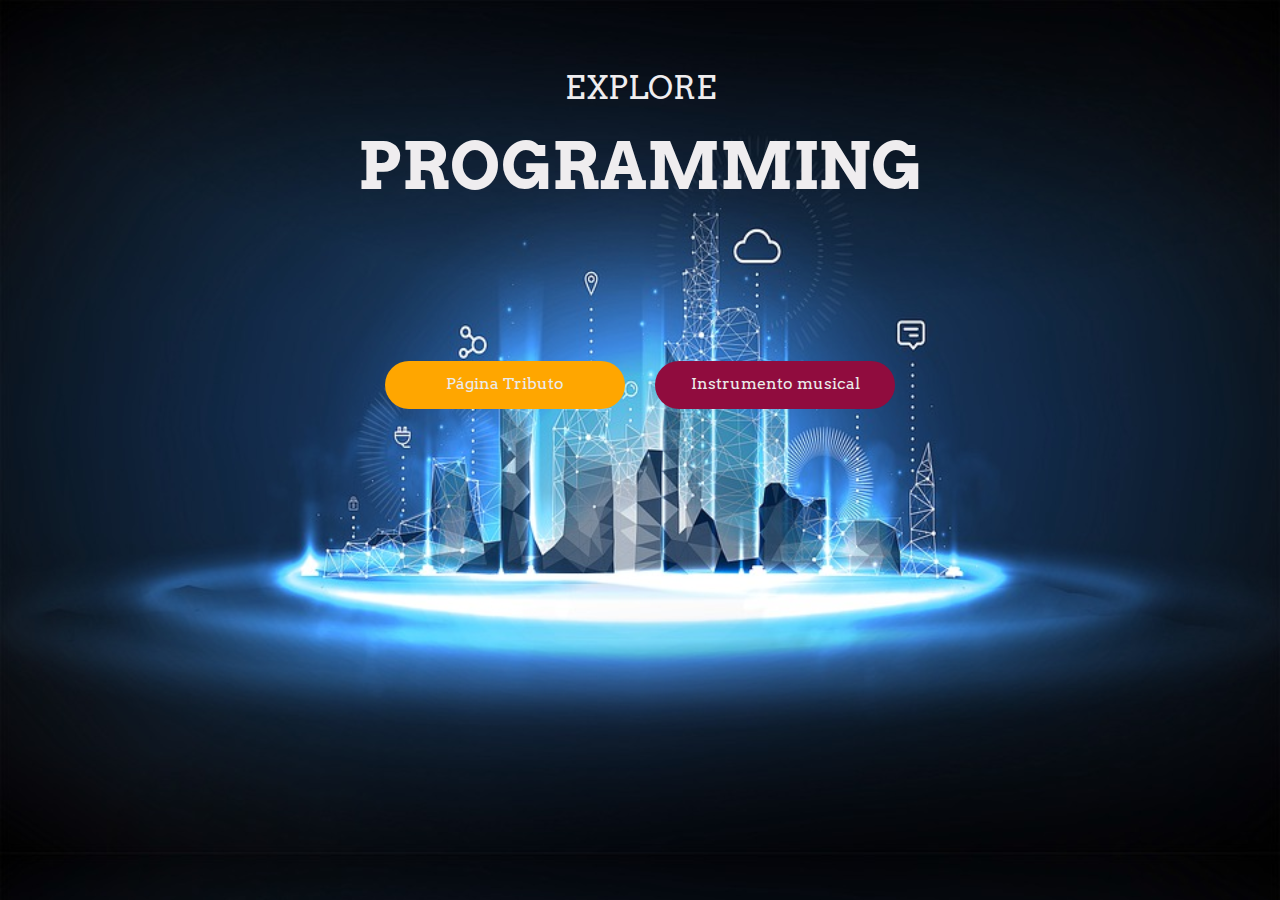
<file: index.html>
<!DOCTYPE html>
<html lang="en">
<head>
    <meta charset="UTF-8">
    <meta http-equiv="X-UA-Compatible" content="IE=edge">
    <meta name="viewport" content="width=device-width, initial-scale=1.0">
    <title>I'm Tecnolochica</title>
    <link rel="stylesheet" href="style.css">
    <link rel="stylesheet" href="https://cdn.jsdelivr.net/npm/bootstrap@4.0.0/dist/css/bootstrap.min.css" integrity="sha384-Gn5384xqQ1aoWXA+058RXPxPg6fy4IWvTNh0E263XmFcJlSAwiGgFAW/dAiS6JXm" crossorigin="anonymous">
    <style>
        @import url('https://fonts.googleapis.com/css2?family=Arvo:wght@400;700&display=swap');
    </style>
</head>
<body>
    <p id="subtitulo">EXPLORE</p>
    <h1 id="titulo">PROGRAMMING</h1>
        <div class="cont-btn">
            <a class="btn" href="./Pagina_tributo/index.html" role="button">Página Tributo</a>
            <a class="btn btndos" href="./Practica-DOM/index.html" role="button">Instrumento musical</a>
        </div>
</body>
</html>
</file>
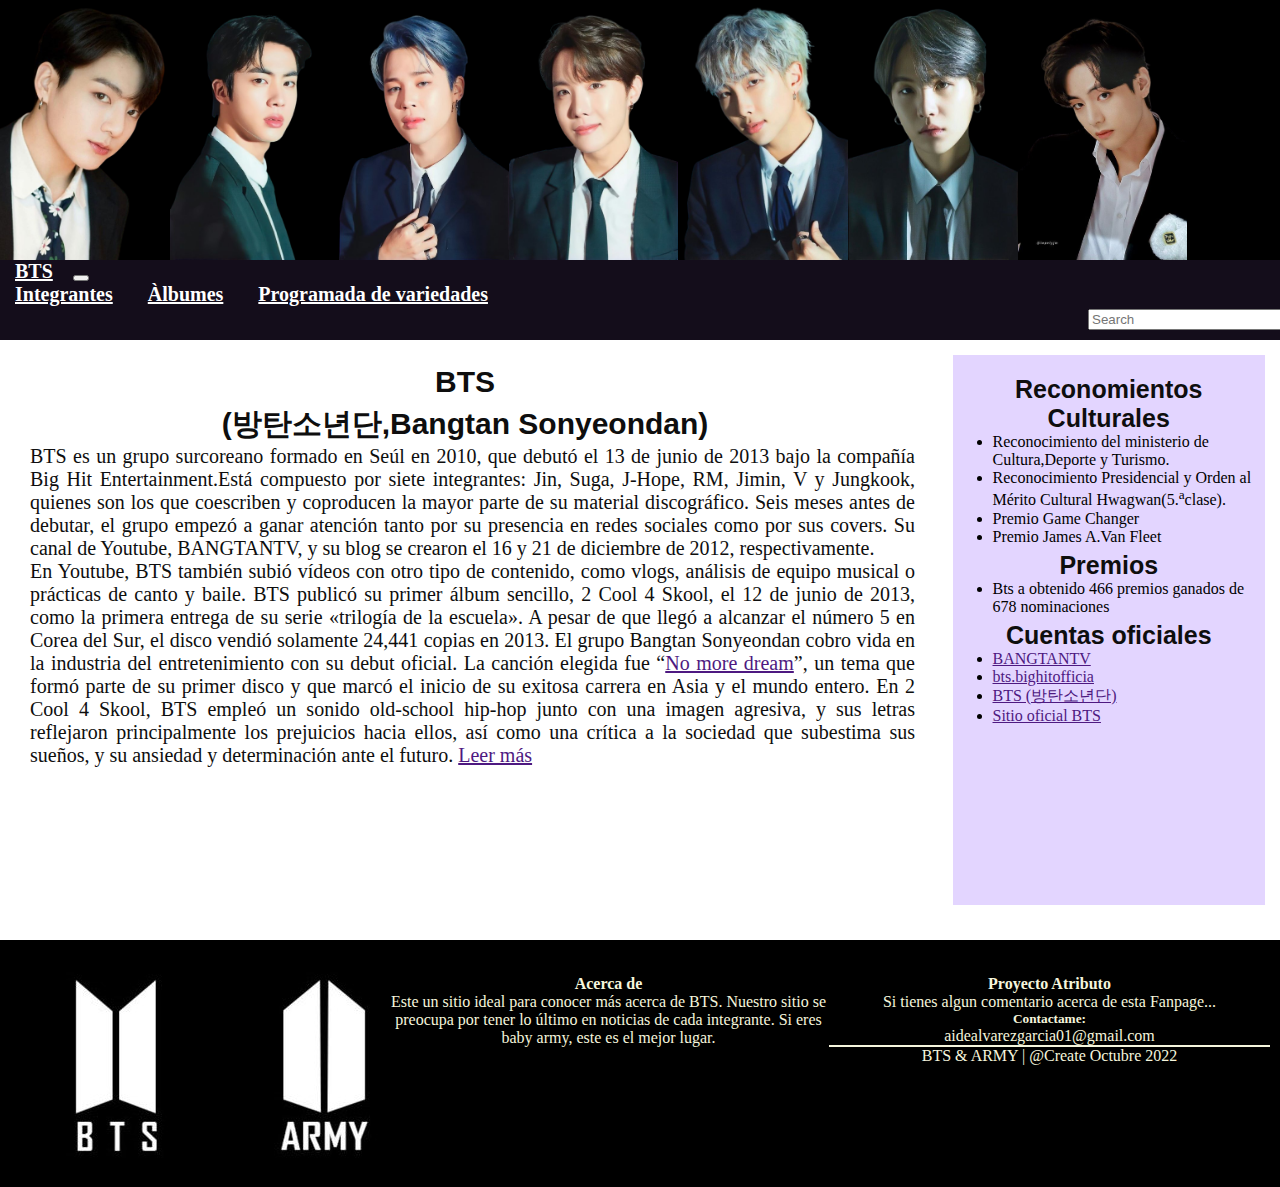
<file: Pagina_tributo/index.html>
<!DOCTYPE html>
<html lang="en">
<head>
    <meta charset="UTF-8">
    <meta http-equiv="X-UA-Compatible" content="IE=edge">
    <meta name="viewport" content="width=device-width, initial-scale=1.0">
    <link rel="stylesheet" href="style.css">
    <link rel="shortcut icon" href="favicon.ico" type="image/x-icon">
    <title>BTS</title>
    <link rel="stylesheet" href="https://cdn.jsdelivr.net/npm/bootstrap@4.6.2/dist/css/bootstrap.min.css" integrity="sha384-xOolHFLEh07PJGoPkLv1IbcEPTNtaed2xpHsD9ESMhqIYd0nLMwNLD69Npy4HI+N" crossorigin="anonymous">
</head>
<body>
  <div class="nav-img">
    <img src="./img/img-nav-jk.png" alt="Photo-JK">
    <img src="./img/img-nav-jin.png" alt="Photo-JIN">
    <img src="./img/img-nav-jimin.png" alt="Photo-JIMIN">
    <img src="./img/img-nav-jhope.png" alt="Photo-JHOPE">
    <img src="./img/img-nav-rm.png" alt="Photo-RM">
    <img src="./img/img-nav-suga.png" alt="Photo-SUGA">
    <img src="./img/img-nav-tae.png" alt="Photo-V">
  </div>
  <nav class="navbar navbar-expand-lg">
    <a class="navbar-brand" href="./index.html">BTS</a>
    <button class="navbar-toggler" type="button" data-toggle="collapse" data-target="#navbarNavAltMarkup" aria-controls="navbarNavAltMarkup" aria-expanded="false" aria-label="Toggle navigation">
      <span class="navbar-toggler-icon"></span>
    </button>
    <div class="collapse navbar-collapse" id="navbarNavAltMarkup">
      <div class="navbar-nav">
        <a class="nav-link" href="./pages/integrantes.html">Integrantes</a>
        <a class="nav-link" href="./pages/albumes.html">Àlbumes</a>
        <a class="nav-link" href="#">Programada de variedades</a>
      </div>
      <div>
        <form class="form-inline ">
          <input class="form-control" style="width: 550px;"  type="search" placeholder="Search" aria-label="Search">
        </form>
      </div>
    </div>
  </nav>
  <div class="principal">
    <div style="float:left; width:72%"; >
    <h1>BTS</h1>
    <h2>(방탄소년단,Bangtan Sonyeondan)</h2>
    <p class="texto-principal">
      BTS es un grupo surcoreano formado en Seúl en 2010, que debutó el 13 de junio de 2013 bajo la compañía Big Hit Entertainment.​Está compuesto por siete integrantes: Jin, Suga, J-Hope, RM, Jimin, V y Jungkook, quienes son los que coescriben y coproducen la mayor parte de su material discográfico.
      Seis meses antes de debutar, el grupo empezó a ganar atención tanto por su presencia en redes sociales como por sus covers.
      Su canal de Youtube, BANGTANTV, y su blog se crearon el 16 y 21 de diciembre de 2012, respectivamente.
    </p>
    <p class="texto-principal">
      En Youtube, BTS también subió vídeos con otro tipo de contenido, como vlogs, análisis de equipo musical o prácticas de canto y baile.
      BTS publicó su primer álbum sencillo, 2 Cool 4 Skool, el 12 de junio de 2013, como la primera entrega de su serie «trilogía de la escuela». A pesar de que llegó a alcanzar el número 5 en Corea del Sur,
      el disco vendió solamente 24,441 copias en 2013. El grupo Bangtan Sonyeondan cobro vida en la industria del entretenimiento con su debut oficial. La canción elegida fue “<a class="links" href="https://youtu.be/rBG5L7UsUxA">No more dream</a>”, un tema que formó parte de su primer disco y que marcó el inicio de su exitosa carrera en Asia y el mundo entero.
      En 2 Cool 4 Skool, BTS empleó un sonido old-school hip-hop junto con una imagen agresiva,​ y sus letras reflejaron principalmente los prejuicios hacia ellos, así como una crítica a la sociedad que subestima sus sueños, y su ansiedad y determinación ante el futuro.
      <a class="links" href="https://es.wikipedia.org/wiki/BTS">Leer más</a>
    </p>
    </div>
    <div class="premios">
      <h2>Reconomientos Culturales</h2>
      <ul>
        <li>Reconocimiento del ministerio de Cultura,Deporte y Turismo.</li>
        <li>Reconocimiento Presidencial y Orden al Mérito Cultural Hwagwan(5.<sup>a</sup>clase).</li>
        <li>Premio Game Changer</li>
        <li>Premio James A.Van Fleet</li>
      </ul>
      <h2>Premios</h2>
      <ul>
        <li>Bts a obtenido 466 premios ganados de 678 nominaciones</li>
      </ul>
      <h2>Cuentas oficiales</h2>
      <ul>
        <li><a class="links" href="https://www.youtube.com/user/BANGTANTV">BANGTANTV</a></li>
        <li><a class="links" href="https://www.instagram.com/bts.bighitofficial/">bts.bighitofficia</a></li>
        <li><a class="links" href="https://www.facebook.com/bangtan.official">BTS (방탄소년단)</a></li>
        <li><a class="links" href="https://ibighit.com/bts/kor/">Sitio oficial BTS</a></li>
      </ul>
    </div>
  </div>
  <div class="footer">
    <div style="width: 30%;">
      <img src="img/img-footer-logo.jpg" alt="BTS&ARMY">
    </div>
    <div style="width: 35%;">
      <h4>Acerca de</h4>
      <p>Este un sitio ideal para conocer más acerca de BTS. Nuestro sitio se preocupa por tener lo último en noticias de cada integrante.
        Si eres baby army, este es el mejor lugar.</p>
    </div>
    <div style="width: 35%;">
      <h4>Proyecto Atributo</h4>
      <p>Si tienes algun comentario acerca de esta Fanpage...</p>
      <h5>Contactame:</h5> 
      <p>aidealvarezgarcia01@gmail.com</p>
      <hr style="height:2px;border-width:0;color:#f5f5dc;background-color:#f5f5dc">
      <p>BTS & ARMY | @Create Octubre 2022</p>
    </div>
  </div>
  </div>
</body>
</html>
</file>
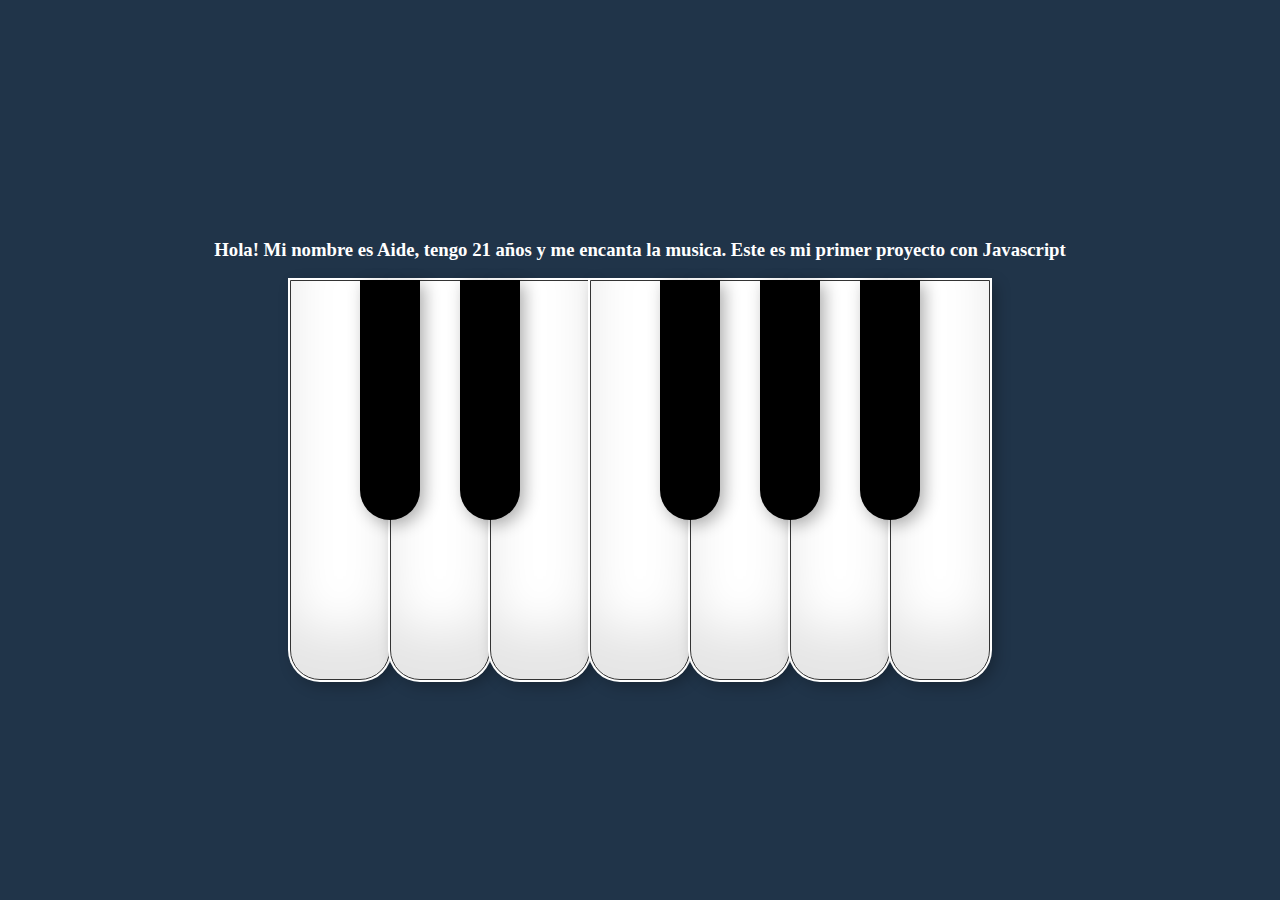
<file: Practica-DOM/index.html>
<!DOCTYPE html>
<html lang="en">
  <head>
    <meta charset="UTF-8" />
    <meta http-equiv="X-UA-Compatible" content="IE=edge" />
    <meta name="viewport" content="width=device-width, initial-scale=1.0" />
    <link rel="stylesheet" href="styles.css" />
    <script src="main.js" defer></script>  
    <title>Instrumento Musical</title>
  </head>
  <body>
    <div>
      <h3 class="text">
        Hola! Mi nombre es <span id="name"></span>, tengo
        <span id="age"></span> años y <span id="likesMusic"></span>. Este es mi
        primer proyecto con Javascript
      </h3>
    </div>
    <div class="piano">
      <div data-note="C" class="key white"></div>
      <div data-note="Db" class="key black"></div>
      <div data-note="D" class="key white"></div>
      <div data-note="Eb" class="key black"></div>
      <div data-note="E" class="key white"></div>
      <div data-note="F" class="key white"></div>
      <div data-note="Gb" class="key black"></div>
      <div data-note="G" class="key white"></div>
      <div data-note="Ab" class="key black"></div>
      <div data-note="A" class="key white"></div>
      <div data-note="Bb" class="key black"></div>
      <div data-note="B" class="key white"></div>
    </div>

    <audio id="C" src="notes/C.mp3"></audio>
    <audio id="Db" src="notes/Db.mp3"></audio>
    <audio id="D" src="notes/D.mp3"></audio>
    <audio id="Eb" src="notes/Eb.mp3"></audio>
    <audio id="E" src="notes/E.mp3"></audio>
    <audio id="F" src="notes/F.mp3"></audio>
    <audio id="Gb" src="notes/Gb.mp3"></audio>
    <audio id="G" src="notes/G.mp3"></audio>
    <audio id="Ab" src="notes/Ab.mp3"></audio>
    <audio id="A" src="notes/A.mp3"></audio>
    <audio id="Bb" src="notes/Bb.mp3"></audio>
    <audio id="B" src="notes/B.mp3"></audio>
  </body>
</html>
</file>
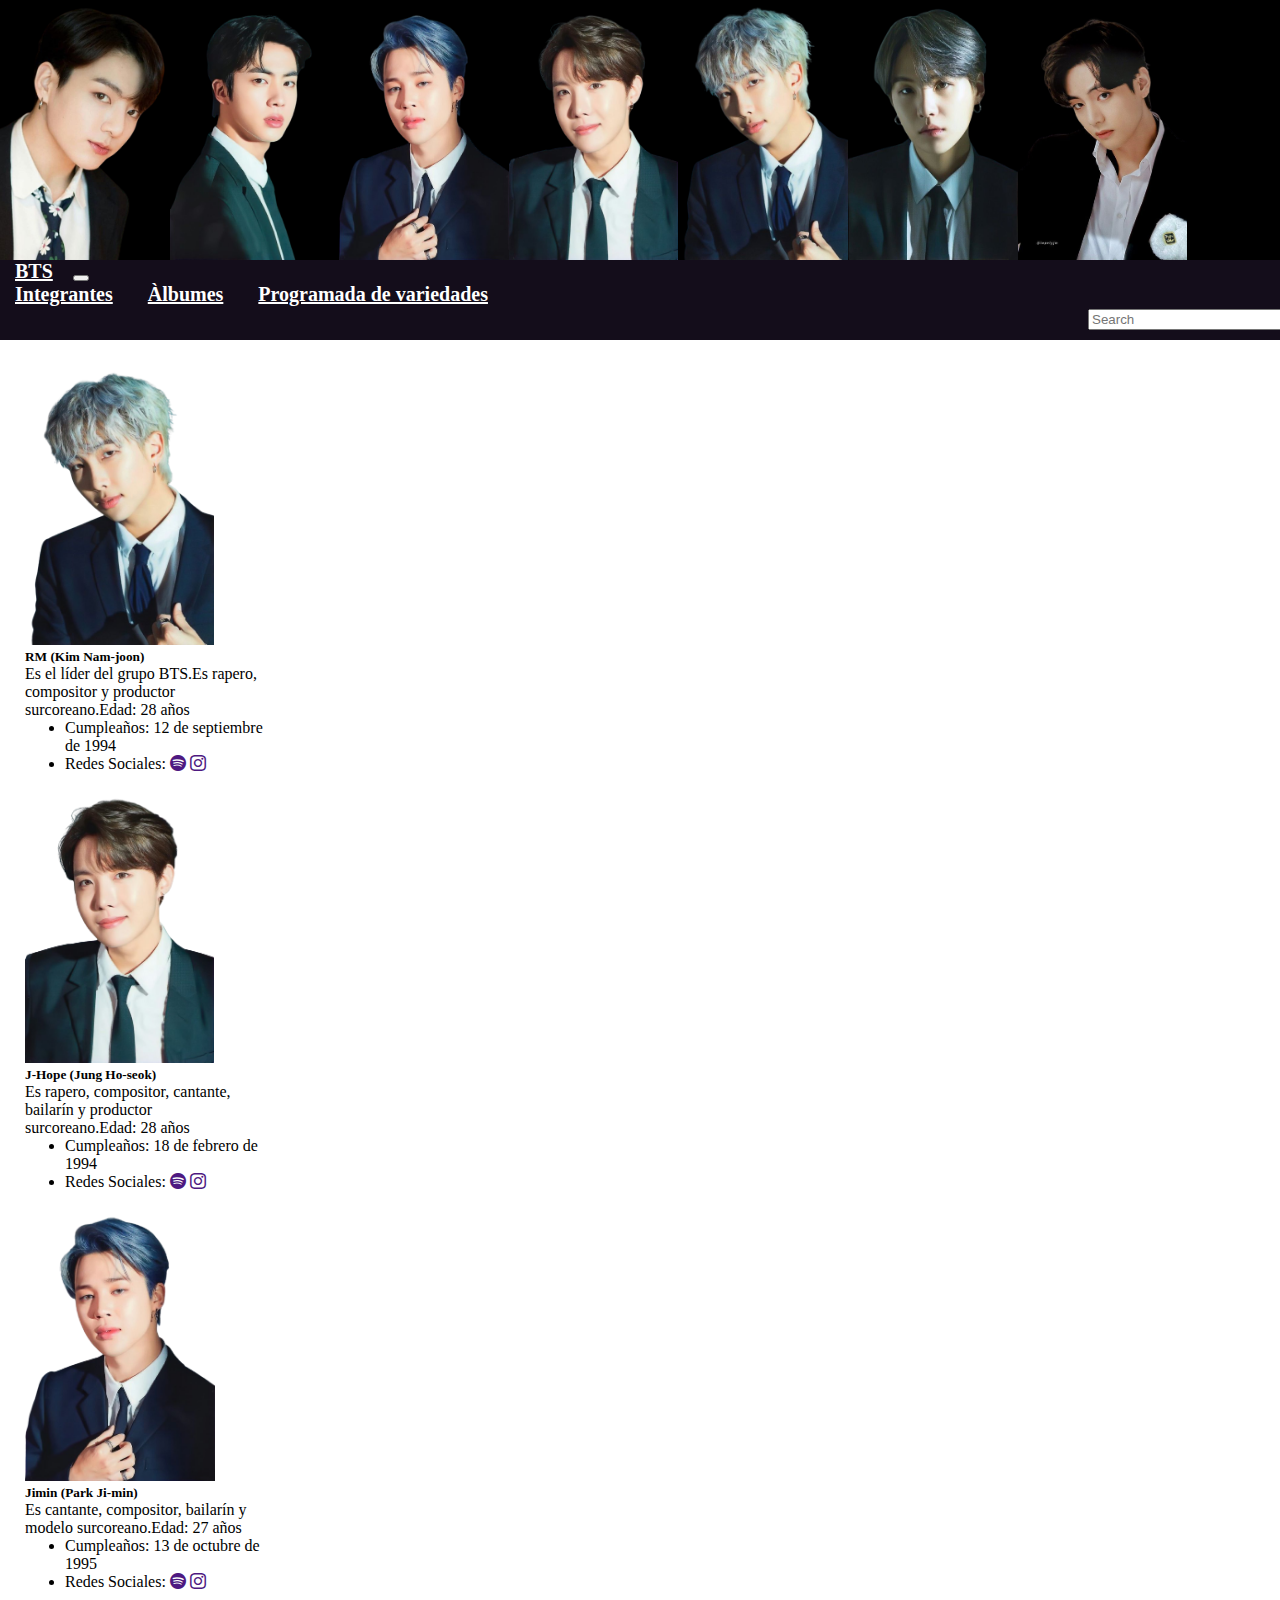
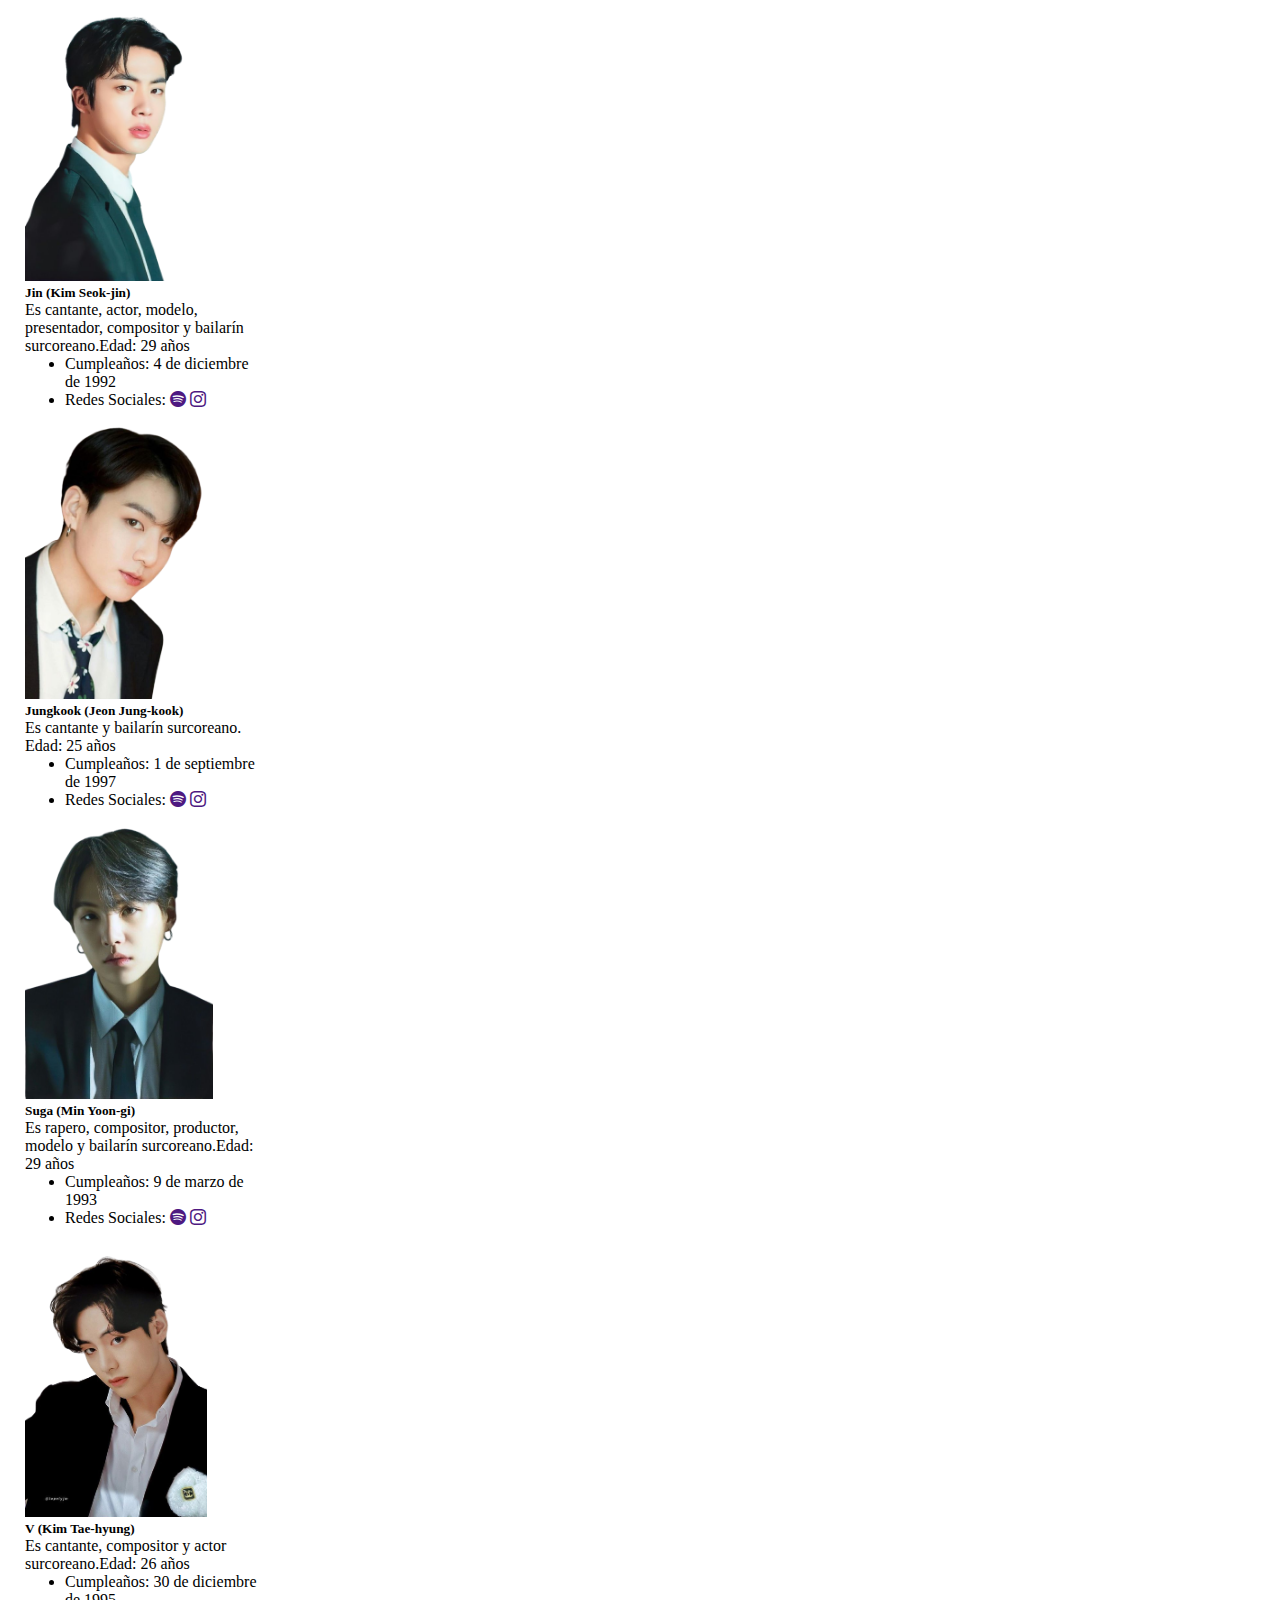
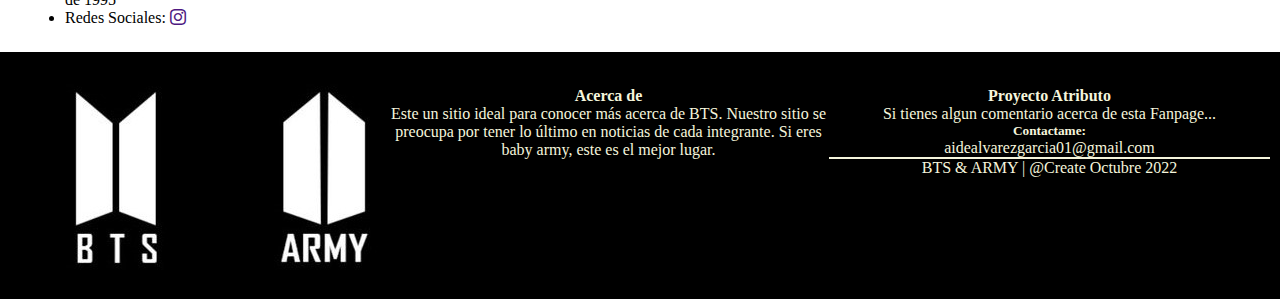
<file: Pagina_tributo/pages/integrantes.html>
<!DOCTYPE html>
<html lang="en">
<head>
    <meta charset="UTF-8">
    <meta http-equiv="X-UA-Compatible" content="IE=edge">
    <meta name="viewport" content="width=device-width, initial-scale=1.0">
    <link rel="stylesheet" href="page-style.css">
    <link rel="shortcut icon" href="../favicon.ico" type="image/x-icon">
    <title>BTS</title>
    <link rel="stylesheet" href="https://cdn.jsdelivr.net/npm/bootstrap-icons@1.9.1/font/bootstrap-icons.css">
    <link rel="stylesheet" href="https://cdn.jsdelivr.net/npm/bootstrap@4.6.2/dist/css/bootstrap.min.css" integrity="sha384-xOolHFLEh07PJGoPkLv1IbcEPTNtaed2xpHsD9ESMhqIYd0nLMwNLD69Npy4HI+N" crossorigin="anonymous">
</head>
<body>
  <div class="nav-img">
    <img src="../img/img-nav-jk.png" alt="Photo-JK">
    <img src="../img/img-nav-jin.png" alt="Photo-JIN">
    <img src="../img/img-nav-jimin.png" alt="Photo-JIMIN">
    <img src="../img/img-nav-jhope.png" alt="Photo-JHOPE">
    <img src="../img/img-nav-rm.png" alt="Photo-RM">
    <img src="../img/img-nav-suga.png" alt="Photo-SUGA">
    <img src="../img/img-nav-tae.png" alt="Photo-V">
  </div>
  <nav class="navbar navbar-expand-lg">
    <a class="navbar-brand" href="../index.html">BTS</a>
    <button class="navbar-toggler" type="button" data-toggle="collapse" data-target="#navbarNavAltMarkup" aria-controls="navbarNavAltMarkup" aria-expanded="false" aria-label="Toggle navigation">
      <span class="navbar-toggler-icon"></span>
    </button>
    <div class="collapse navbar-collapse" id="navbarNavAltMarkup">
      <div class="navbar-nav">
        <a class="nav-link" href="./integrantes.html">Integrantes</a>
        <a class="nav-link" href="../pages/albumes.html">Àlbumes</a>
        <a class="nav-link" href="#">Programada de variedades</a>
      </div>
      <div>
        <form class="form-inline" >
          <input class="form-control" style="width: 550px;" type="search" placeholder="Search" aria-label="Search">
        </form>
      </div>
    </div>
  </nav>
  <div class="card-integrantes">
    <div class="row">
        <div class="col">
            <div class="card" style="width: 15rem;">
            <img class="card-img-top" src="../img/img-nav-rm.png" alt="Card image cap">
            <div class="card-body">
              <h5 class="card-title">RM (Kim Nam-joon)</h5>
              <p class="card-text"> Es el líder del grupo BTS.Es rapero, compositor y productor surcoreano.Edad: 28 años</p>
            </div>
            <ul class="list-group list-group-flush">
              <li class="list-group-item"> Cumpleaños: 12 de septiembre de 1994</li>
              <li class="list-group-item">Redes Sociales: 
               <a class="links" href="https://open.spotify.com/artist/2auC28zjQyVTsiZKNgPRGs?si=ktGJxmP4Qy-Xc7cDTxYRsA"><i class="bi bi-spotify"></i></a>
               <a class="links" href="https://www.instagram.com/rkive/"><i class="bi bi-instagram"></i></a>
              </li>
            </ul>
          </div>
        </div>
        <div class="col">
            <div class="card" style="width: 15rem;">
                <img class="card-img-top" src="../img/img-nav-jhope.png" alt="Card image cap">
                <div class="card-body">
                  <h5 class="card-title">J-Hope (Jung Ho-seok)</h5>
                  <p class="card-text"> Es rapero, compositor, cantante, bailarín y productor surcoreano.Edad: 28 años</p>
                </div>
                <ul class="list-group list-group-flush">
                  <li class="list-group-item"> Cumpleaños: 18 de febrero de 1994 </li>
                  <li class="list-group-item">Redes Sociales: 
                   <a class="links" href="https://open.spotify.com/artist/0b1sIQumIAsNbqAoIClSpy?autoplay=true"><i class="bi bi-spotify"></i></a>
                   <a class="links" href="https://www.instagram.com/uarmyhope/"><i class="bi bi-instagram"></i></a>
                  </li>
                </ul>
              </div>
        </div>
        <div class="col">
            <div class="card" style="width: 15rem;">
                <img class="card-img-top" src="../img/img-nav-jimin.png" alt="Card image cap">
                <div class="card-body">
                  <h5 class="card-title">Jimin (Park Ji-min)</h5>
                  <p class="card-text">Es cantante, compositor, bailarín y modelo surcoreano.Edad: 27 años</p>
                </div>
                <ul class="list-group list-group-flush">
                  <li class="list-group-item"> Cumpleaños:  13 de octubre de 1995</li>
                  <li class="list-group-item">Redes Sociales: 
                   <a class="links" href="https://open.spotify.com/artist/1oSPZhvZMIrWW5I41kPkkY?autoplay=true"><i class="bi bi-spotify"></i></a>
                   <a class="links" href="https://www.instagram.com/j.m/"><i class="bi bi-instagram"></i></a>
                  </li>
                </ul>
              </div>
        </div>
        <div class="col">
            <div class="card" style="width: 15rem;">
                <img class="card-img-top" src="../img/img-nav-jin.png" alt="Card image cap">
                <div class="card-body">
                  <h5 class="card-title">Jin (Kim Seok-jin)</h5>
                  <p class="card-text">Es cantante, actor, modelo, presentador, compositor y bailarín surcoreano.Edad: 29 años</p>
                </div>
                <ul class="list-group list-group-flush">
                  <li class="list-group-item"> Cumpleaños: 4 de diciembre de 1992 </li>
                  <li class="list-group-item">Redes Sociales: 
                   <a class="links" href="https://open.spotify.com/artist/5vV3bFXnN6D6N3Nj4xRvaV?autoplay=true"><i class="bi bi-spotify"></i></a>
                   <a class="links" href="https://www.instagram.com/jin/"><i class="bi bi-instagram"></i></a>
                  </li>
                </ul>
              </div>
        </div>
      </div>
      <div class="row">
        <div class="col">
            <div class="card" style="width: 15rem;">
                <img class="card-img-top" src="../img/img-nav-jk.png" alt="Card image cap">
                <div class="card-body">
                  <h5 class="card-title">Jungkook (Jeon Jung-kook)</h5>
                  <p class="card-text"> Es cantante y bailarín surcoreano. Edad: 25 años</p>
                </div>
                <ul class="list-group list-group-flush">
                  <li class="list-group-item"> Cumpleaños: 1 de septiembre de 1997</li>
                  <li class="list-group-item">Redes Sociales: 
                   <a class="links" href="https://open.spotify.com/artist/6HaGTQPmzraVmaVxvz6EUc?autoplay=true"><i class="bi bi-spotify"></i></a>
                   <a class="links" href="https://www.instagram.com/jungkook.97/"><i class="bi bi-instagram"></i></a>
                  </li>
                </ul>
              </div>
        </div>
        <div class="col">
            <div class="card" style="width: 15rem;">
                <img class="card-img-top" src="../img/img-nav-suga.png" alt="Card image cap">
                <div class="card-body">
                  <h5 class="card-title">Suga (Min Yoon-gi)</h5>
                  <p class="card-text"> Es rapero, compositor, productor, modelo y bailarín surcoreano.Edad: 29 años</p>
                </div>
                <ul class="list-group list-group-flush">
                  <li class="list-group-item"> Cumpleaños:  9 de marzo de 1993</li>
                  <li class="list-group-item">Redes Sociales: 
                   <a class="links" href="https://open.spotify.com/artist/0ebNdVaOfp6N0oZ1guIxM8?autoplay=true"><i class="bi bi-spotify"></i></a>
                   <a class="links" href="https://www.instagram.com/agustd/"><i class="bi bi-instagram"></i></a>
                  </li>
                </ul>
              </div>
        </div>
        <div class="col">
            <div class="card" style="width: 15rem;">
                <img class="card-img-top" src="../img/img-nav-tae.png" alt="Card image cap">
                <div class="card-body">
                  <h5 class="card-title">V (Kim Tae-hyung)</h5>
                  <p class="card-text">Es cantante, compositor y actor surcoreano.Edad: 26 años</p>
                </div>
                <ul class="list-group list-group-flush">
                  <li class="list-group-item"> Cumpleaños: 30 de diciembre de 1995</li>
                  <li class="list-group-item">Redes Sociales: 
                   <a class="links" href="https://www.instagram.com/thv/"><i class="bi bi-instagram"></i></a>
                  </li>
                </ul>
              </div>
        </div>
        <div class="col"></div>
      </div>
  </div>
  <div class="footer">
    <div style="width: 30%;">
      <img src="../img/img-footer-logo.jpg" alt="BTS&ARMY">
    </div>
    <div style="width: 35%;">
      <h4>Acerca de</h4>
      <p>Este un sitio ideal para conocer más acerca de BTS. Nuestro sitio se preocupa por tener lo último en noticias de cada integrante.
        Si eres baby army, este es el mejor lugar.</p>
    </div>
    <div style="width: 35%;">
      <h4>Proyecto Atributo</h4>
      <p>Si tienes algun comentario acerca de esta Fanpage...</p>
      <h5>Contactame:</h5> 
      <p>aidealvarezgarcia01@gmail.com</p>
      <hr style="height:2px;border-width:0;color:#f5f5dc;background-color:#f5f5dc">
      <p>BTS & ARMY | @Create Octubre 2022</p>
    </div>
  </div>
  </div>
</body>
</html>
</file>
<file: style.css>
*{
    box-sizing: border-box;
}
body{
    background-image: url(fondo.jpg);
    background-size: cover;
}
#subtitulo{
    color: #efedef;
    text-align: center;
    font-size: 2rem;
    font-family: 'Arvo', serif;
    font-weight: lighter;
    margin-top: 4rem;
    padding-bottom: 0% !important;
}
#titulo{
    color: #efedef;
    text-align: center;
    font-size: 4rem;
    font-family: 'Arvo', serif;
    font-weight: bolder;
}
.cont-btn{
    height: 200px;
    display: flex;
    flex-direction: row;
    justify-content: center;
    align-items: center;
    margin-top: 5rem;
}
.btn{
    height: 3rem;
    background-color: #ffa600;
    margin: 15px;
    text-align: center;
    font-size: 2rem;
    font-family: 'Arvo', serif;
    font-weight: bold;
    color: #EBEBEB;
    border-radius: 2rem !important;
    float:left;
    width: 15rem;
    line-height: 2rem !important ;
    cursor: pointer;
}
.btndos{
    height: 3rem;
    background-color: #900c3e;
    margin: 15px;
    text-align: center;
    color: #EBEBEB;
    border-radius: 2rem !important;
    float:left;
    width: 15rem;
    line-height: 2rem !important ;
    cursor: pointer;
}
.btn:hover,.btndos:hover{
    background-color: #C2FDFF;
    color: #112141;
}
</file>
<file: Pagina_tributo/style.css>
*{
    box-sizing: border-box;
    margin: 0;
}
.nav-img{
    display: flex;
    align-content: center !important;
    background-color: black;
}
.nav-img>img{
    max-width: 10.6rem;
    max-height: 17.5rem;
}

nav{
    height: 80px;
    font-size: 20px;
    background-color: rgb(20, 13, 27)!important;
    font-family: Bahnschrift-condensed-bold;
    font-weight: bold;
}
nav>a,nav>div>div>a{
    color: white;
    padding: 15px;
}
nav>a:hover,nav>div>div>a:hover {
    color: rgb(220, 161, 252);
}
.form-inline{
    position: relative;
    margin-right: 0% !important;
    padding-left: 85% ;
}
.principal{
    height: 600px;
    padding: 15px;
}
.principal>div>h1{
    padding-top: 10px;
    text-align: center;
    font-family:'Franklin Gothic Medium', 'Arial Narrow', Arial, sans-serif;
    font-size: 30px;
    color: rgb(14, 14, 14);
}
.principal>div>h2{
    padding-top: 5px;
    text-align: center;
    font-family:'Franklin Gothic Medium', 'Arial Narrow', Arial, sans-serif;
    font-size: 30px;
    color: rgb(14, 14, 14);
}
.texto-principal{
    text-align: justify;
    font-family:Cambria, Cochin, Georgia, Times, 'Times New Roman', serif;
    font-size: 20px;
    font-weight: normal;
    padding-left: 15px;
    color: rgb(14, 14, 14);
}
.links{
    color: rgb(78, 25, 129);
}
.links:hover{
    color: rgb(86, 0, 167);
}
.footer{
    background-color: black;
    display: flex;
    align-content: space-between;
    text-align: center;
    color: #f5f5dc;
    font-family: Cambria, Cochin, Georgia, Times, 'Times New Roman', serif;
    padding: 10px;
}
.footer>div>h4{
    padding-top: 25px;
}
.premios{
    float:right;
    width:25%; 
    background-color: rgba(223, 206, 255, 0.862);
    height: 550px;
    padding-top: 15px;
    text-align: left;
}
.premios>h2{
    text-align: center;
    font-size: 25px !important;
    font-family:'Franklin Gothic Medium', 'Arial Narrow', Arial, sans-serif;
    color: rgb(14, 14, 14);
}
.cards>.card-title{
    font-size: 15px;
}
</file>
<file: Practica-DOM/styles.css>
*,
*::before,
*::after {
  box-sizing: border-box;
}
body {
  background-color: #203449;
  margin: 0;
  min-height: 100vh;
  display: flex;
  flex-direction: column;
  justify-content: center;
  align-items: center;
}

.piano {
  display: flex;
}

.key {
  height: calc(var(--width) * 4);
  width: var(--width);
  border-radius: 0 0 30px 30px;
}

.white {
  --width: 100px;
  background-color: white;
  border: 1px solid #333;
  box-shadow:
       inset 0 -3em 3em rgba(0,0,0,0.1),
             0 0  0 2px rgb(255,255,255),
             0.3em 0.3em 1em rgba(0,0,0,0.3);
}

.white.active {
  background-color: #a1cdf1;
}

.black {
  --width: 60px;
  background-color: black;
  margin-left: calc(var(--width) / -2);
  margin-right: calc(var(--width) / -2);
  z-index: 2;
  box-shadow:
       inset 0 -3em 3em rgba(0,0,0,0.1),
             0.3em 0.3em 1em rgba(0,0,0,0.3);
}

.black.active {
  background-color: #65b891;
}

.text {
  color: white;
}
</file>
<file: Pagina_tributo/pages/page-style.css>
*{
    box-sizing: border-box;
    margin: 0;
}
.nav-img{
    display: flex;
    align-content: center !important;
    background-color: black;
}
.nav-img>img{
    max-width: 10.6rem;
    max-height: 17.5rem;
}

nav{
    height: 80px;
    font-size: 20px;
    background-color: rgb(20, 13, 27)!important;
    font-family: Bahnschrift-condensed-bold;
    font-weight: bold;
}
nav>a,nav>div>div>a{
    color: white;
    padding: 15px;
}
nav>a:hover,nav>div>div>a:hover {
    color: rgb(220, 161, 252);
}
.form-inline{
    position: relative;
    margin-right: 0% !important;
    padding-left: 85% ;
}

.footer{
    background-color: black;
    display: flex;
    align-content: space-between;
    text-align: center;
    color: #f5f5dc;
    font-family: Cambria, Cochin, Georgia, Times, 'Times New Roman', serif;
    padding: 10px;
}
.footer>div>h4{
    padding-top: 25px;
}

.card-integrantes,.card-album{
    padding: 15px;
    width: 100%;
    align-content: space-between;
    font-family: Cambria, Cochin, Georgia, Times, 'Times New Roman', serif;
}
.card{
    margin: 10px;
}
.cards{
    margin: 2px;
}
.card-album>.card>.card-img-top{
    max-width: 10rem;
    max-height: 12rem;
}
.card-img-top{
    max-width: 15rem;
    max-height: 17.5rem;
}
.links{
    color: rgb(78, 25, 129);
}
.links:hover{
    color: rgb(86, 0, 167);
}
</file>
